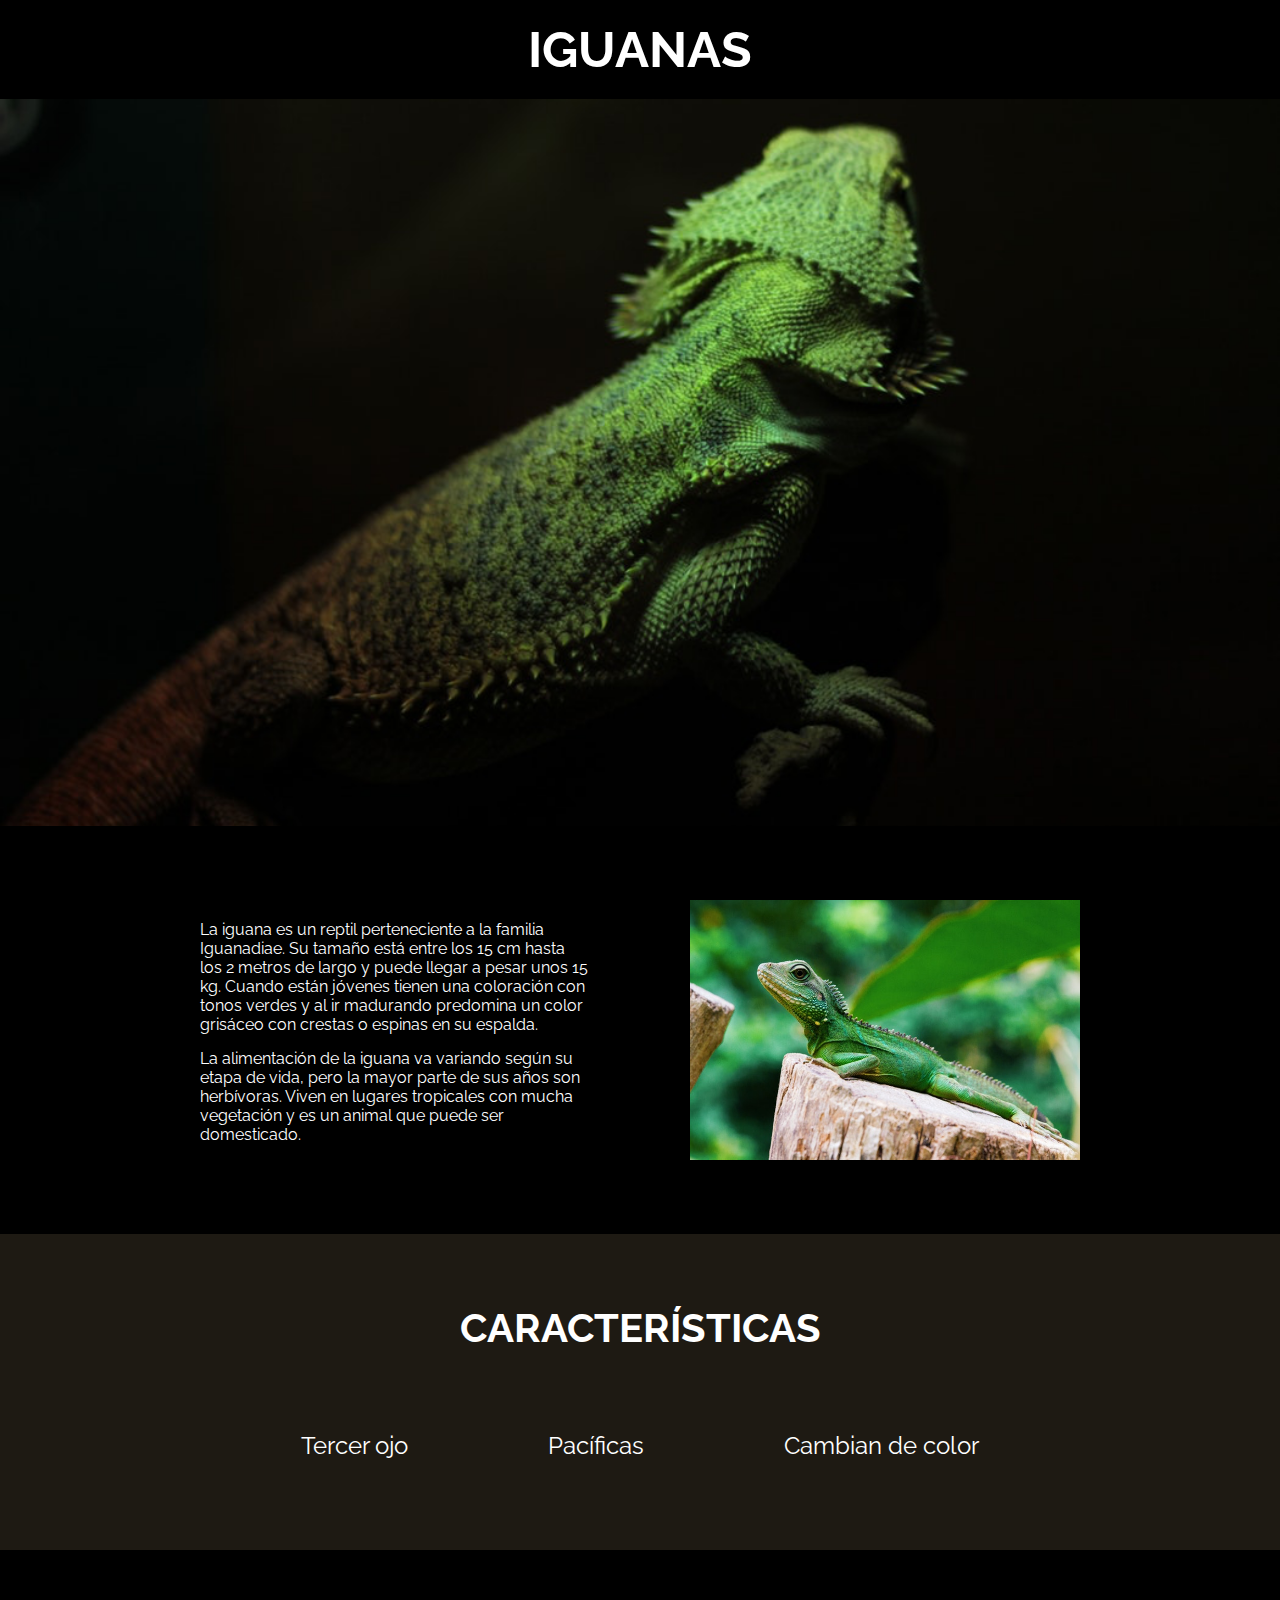
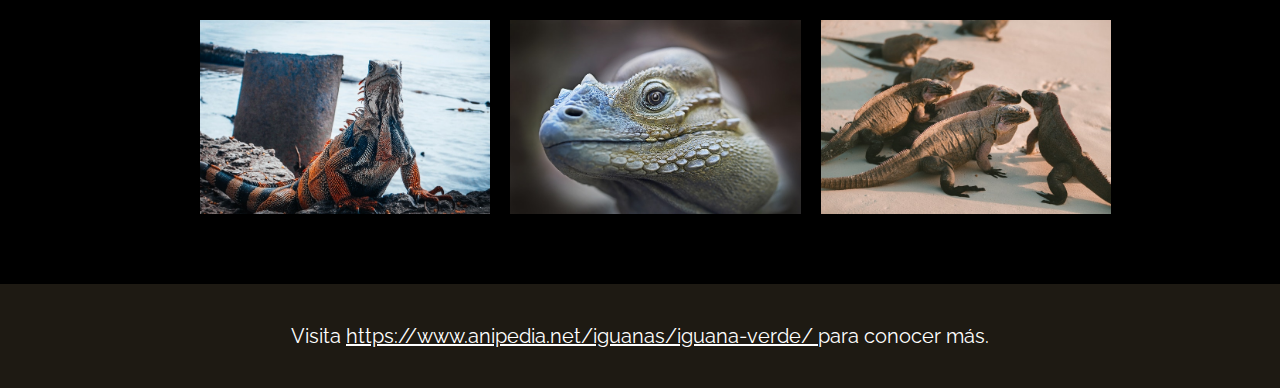
<file: iguana.html>
<!DOCTYPE html>
<html lang="es">

<head>
    <meta charset="UTF-8">
    <meta name="viewport" content="width=device-width, initial-scale=1.0">
    <link rel="stylesheet" href="https://cdnjs.cloudflare.com/ajax/libs/font-awesome/6.4.2/css/all.min.css"
        integrity="sha512-z3gLpd7yknf1YoNbCzqRKc4qyor8gaKU1qmn+CShxbuBusANI9QpRohGBreCFkKxLhei6S9CQXFEbbKuqLg0DA=="
        crossorigin="anonymous" referrerpolicy="no-referrer" />
    <link rel="stylesheet" href="assets/css/iguana.css">
    <title>Iguanas</title>
</head>

<body>
    <header class="seccion-principal">
        <h1 class="titulo-principal">IGUANAS</h1>
        <img src="./assets/img/bg-header.jpg" alt="bg-header">
    </header>

    <section class="informacion">
        <div class="informacion-texto">
            <p class="texto">La iguana es un reptil perteneciente a la familia Iguanadiae. Su tamaño está entre los 15
                cm hasta los 2 metros de largo y puede llegar a pesar unos 15 kg. Cuando están jóvenes tienen una
                coloración con tonos verdes y al ir madurando predomina un color grisáceo con crestas o espinas en su
                espalda.
            </p>

            <p>La alimentación de la iguana va variando según su etapa de vida, pero la mayor parte de sus
                años son herbívoras. Viven en lugares tropicales con mucha vegetación y es un animal que puede ser
                domesticado.
            </p>
        </div>
        <div class="imagen-1">
            <img src="./assets/img/iguana-1.jpg" alt="iguana-1">
        </div>
    </section>

    <section class="caracteristicas">
        <h2 class="caracteristicas-texto"> CARACTERÍSTICAS</h2>
        <div class="container">
            <div class="foto">
                <i class="fa-solid fa-eye fa-2x"></i>
                <p class="texto-1">Tercer ojo</p>
            </div>
            <div class="foto">
                <i class="fa-solid fa-hand-peace fa-2x"></i>
                <p class="texto-1">Pacíficas</p>
            </div>
            <div class="foto">
                <i class="fa-solid fa-paintbrush fa-2x"></i>
                <p class="texto-1">Cambian de color</p>
            </div>
        </div>
    </section>
    <section class="imagenes">
        <img src="./assets/img/iguana-2.jpg" alt="iguana-2">
        <img src="./assets/img/iguana-3.jpg" alt="iguana-3">
        <img src="./assets/img/iguana-4.jpg" alt="iguana-4">
    </section>

    <footer>
        <p>
            Visita <a class="datos" href="https://www.anipedia.net/iguanas/iguana-verde/"
                target="_blank">https://www.anipedia.net/iguanas/iguana-verde/
            </a> para conocer más.
        </p>
    </footer>
</body>

</html>
</file>
<file: assets/css/iguana.css>
@import url("https://fonts.googleapis.com/css2?family=Raleway:wght@300;400&display=swap");

* {
  padding: 0;
  margin: 0;
  box-sizing: border-box;
  font-family: "Raleway", sans-serif;
}

body {
  background-color: #000;
  color: #fff;
}

.informacion {
  display: flex;
  gap: 100px;
  align-items: center;
  justify-content: center;
  padding: 70px 200px;
}

.informacion-texto,
.imagen-1 {
  width: 50%;
}

.imagen-1 img {
  width: 100%;
}

.texto {
  margin-bottom: 15px;
}

.titulo-principal {
  padding: 20px;
  text-align: center;
  font-size: 50px;
}

header img {
  width: 100%;
}

.caracteristicas {
  background-color: #1e1a13;
  text-align: center;
  padding: 70px 200px;
}

.caracteristicas-texto {
  font-size: 40px;
  margin-bottom: 60px;
}

.container {
  display: flex;
  justify-content: center;
  gap: 100px;
  font-size: 24px;
}

.texto-1 {
  margin: 20px;
}

.imagenes img {
  width: 33%;
  object-fit: cover;
}
.imagenes {
  display: flex;
  align-items: stretch;
  justify-content: space-between;
  gap: 20px;
  padding: 70px 200px;
}

footer {
  padding: 40px 0px;
  background-color: #1e1a13;
  text-align: center;
  font-size: 20px;
}

.datos {
  color: #fff;
}

.datos:hover {
  color: rgba(217, 199, 186, 0.995);
}
</file>
